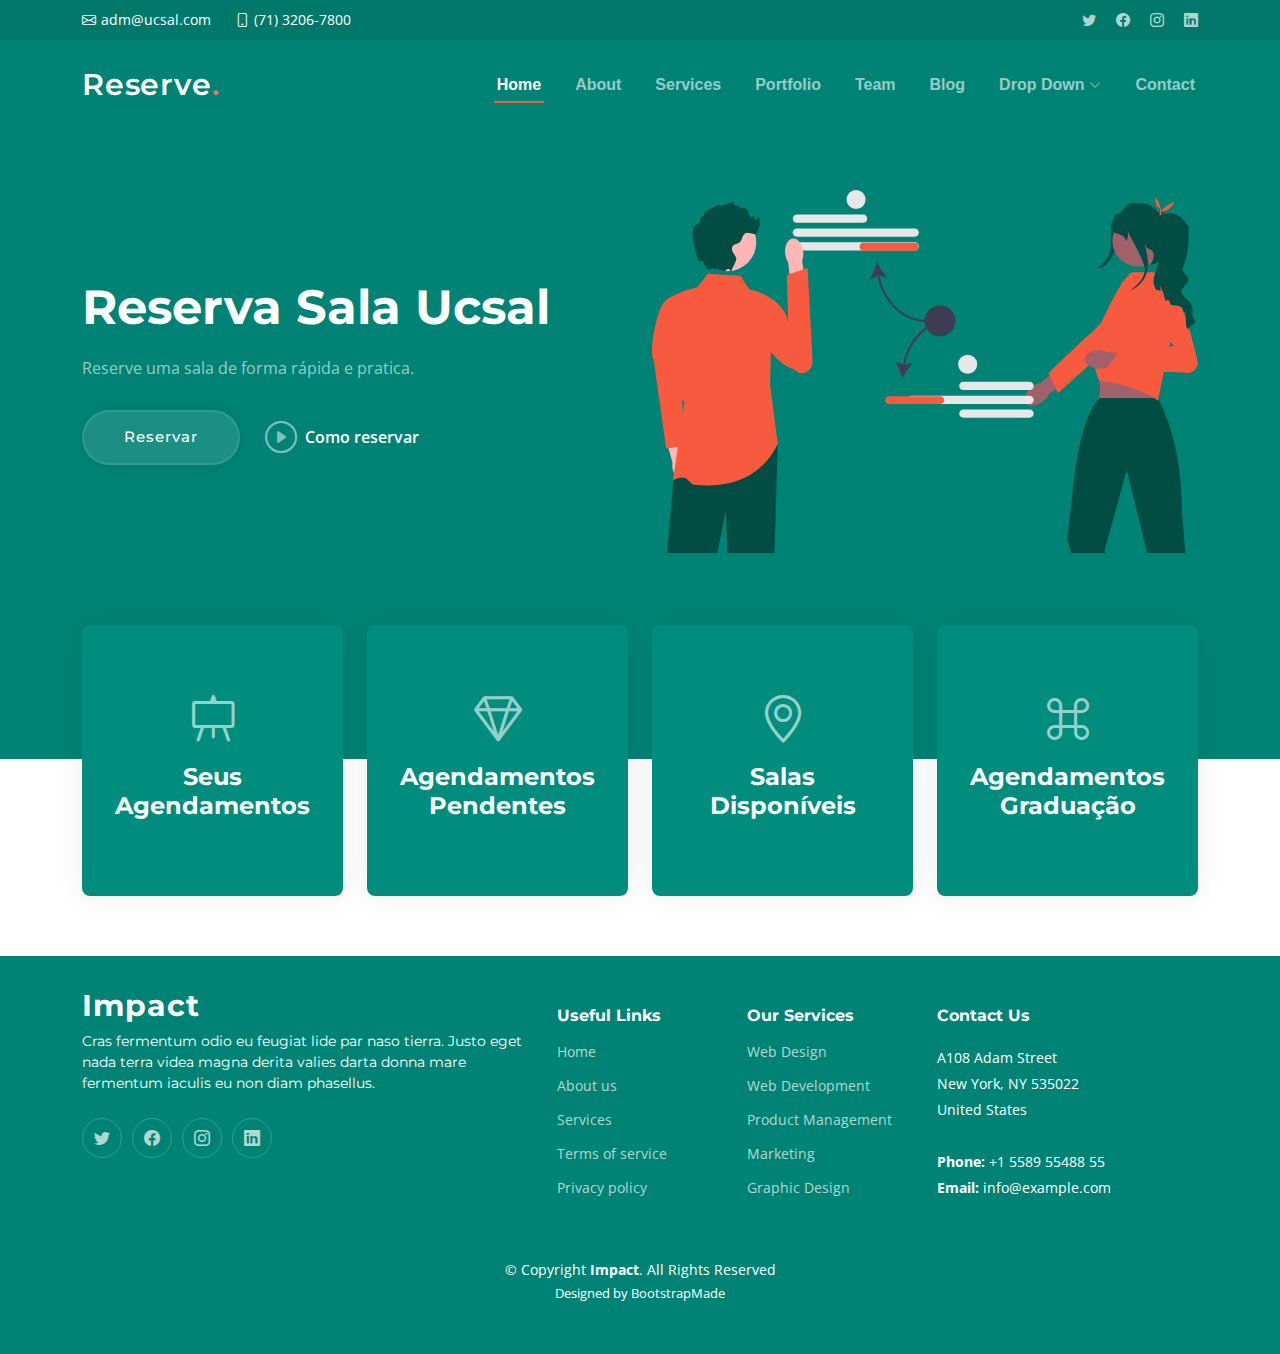
<file: index.html>
<!DOCTYPE html>
<html lang="pt-br">

<head>
  <meta charset="utf-8">
  <meta content="width=device-width, initial-scale=1.0" name="viewport">

  <title>Reserva de sala</title>
  <meta content="" name="description">
  <meta content="" name="keywords">

  <!-- Favicons -->
  <link href="assets/img/favicon.png" rel="icon">
  <link href="assets/img/apple-touch-icon.png" rel="apple-touch-icon">

  <!-- Google Fonts -->
  <link rel="preconnect" href="https://fonts.googleapis.com">
  <link rel="preconnect" href="https://fonts.gstatic.com" crossorigin>
  <link href="https://fonts.googleapis.com/css2?family=Open+Sans:ital,wght@0,300;0,400;0,500;0,600;0,700;1,300;1,400;1,600;1,700&family=Montserrat:ital,wght@0,300;0,400;0,500;0,600;0,700;1,300;1,400;1,500;1,600;1,700&family=Raleway:ital,wght@0,300;0,400;0,500;0,600;0,700;1,300;1,400;1,500;1,600;1,700&display=swap" rel="stylesheet">

  <!-- Vendor CSS Files -->
  <link href="assets/vendor/bootstrap/css/bootstrap.min.css" rel="stylesheet">
  <link href="assets/vendor/bootstrap-icons/bootstrap-icons.css" rel="stylesheet">
  <link href="assets/vendor/aos/aos.css" rel="stylesheet">
  <link href="assets/vendor/glightbox/css/glightbox.min.css" rel="stylesheet">
  <link href="assets/vendor/swiper/swiper-bundle.min.css" rel="stylesheet">

  <!-- Template Main CSS File -->
  <link href="assets/css/main.css" rel="stylesheet">

  <!-- =======================================================
  * Template Name: Impact
  * Updated: Jul 27 2023 with Bootstrap v5.3.1
  * Template URL: https://bootstrapmade.com/impact-bootstrap-business-website-template/
  * Author: BootstrapMade.com
  * License: https://bootstrapmade.com/license/
  ======================================================== -->
</head>

<body>

  <!-- ======= Header ======= -->
  <section id="topbar" class="topbar d-flex align-items-center">
    <div class="container d-flex justify-content-center justify-content-md-between">
      <div class="contact-info d-flex align-items-center">
        <i class="bi bi-envelope d-flex align-items-center"><a href="mailto:contact@example.com">adm@ucsal.com</a></i>
        <i class="bi bi-phone d-flex align-items-center ms-4"><span>(71) 3206-7800</span></i>
      </div>
      <div class="social-links d-none d-md-flex align-items-center">
        <a href="#" class="twitter"><i class="bi bi-twitter"></i></a>
        <a href="#" class="facebook"><i class="bi bi-facebook"></i></a>
        <a href="#" class="instagram"><i class="bi bi-instagram"></i></a>
        <a href="#" class="linkedin"><i class="bi bi-linkedin"></i></i></a>
      </div>
    </div>
  </section><!-- End Top Bar -->

  <header id="header" class="header d-flex align-items-center">

    <div class="container-fluid container-xl d-flex align-items-center justify-content-between">
      <a href="index.html" class="logo d-flex align-items-center">
        <!-- Uncomment the line below if you also wish to use an image logo -->
        <!-- <img src="assets/img/logo.png" alt=""> -->
        <h1>Reserve<span>.</span></h1>
      </a>
      <nav id="navbar" class="navbar">
        <ul>
          <li><a href="#hero">Home</a></li>
          <li><a href="#about">About</a></li>
          <li><a href="#services">Services</a></li>
          <li><a href="#portfolio">Portfolio</a></li>
          <li><a href="#team">Team</a></li>
          <li><a href="blog.html">Blog</a></li>
          <li class="dropdown"><a href="#"><span>Drop Down</span> <i class="bi bi-chevron-down dropdown-indicator"></i></a>
            <ul>
              <li><a href="#">Drop Down 1</a></li>
              <li class="dropdown"><a href="#"><span>Deep Drop Down</span> <i class="bi bi-chevron-down dropdown-indicator"></i></a>
                <ul>
                  <li><a href="#">Deep Drop Down 1</a></li>
                  <li><a href="#">Deep Drop Down 2</a></li>
                  <li><a href="#">Deep Drop Down 3</a></li>
                  <li><a href="#">Deep Drop Down 4</a></li>
                  <li><a href="#">Deep Drop Down 5</a></li>
                </ul>
              </li>
              <li><a href="#">Drop Down 2</a></li>
              <li><a href="#">Drop Down 3</a></li>
              <li><a href="#">Drop Down 4</a></li>
            </ul>
          </li>
          <li><a href="#contact">Contact</a></li>
        </ul>
      </nav><!-- .navbar -->

      <i class="mobile-nav-toggle mobile-nav-show bi bi-list"></i>
      <i class="mobile-nav-toggle mobile-nav-hide d-none bi bi-x"></i>

    </div>
  </header><!-- End Header -->
  <!-- End Header -->

  <!-- ======= Hero Section ======= -->
  <section id="hero" class="hero">
    <div class="container position-relative">
      <div class="row gy-5" data-aos="fade-in">
        <div class="col-lg-6 order-2 order-lg-1 d-flex flex-column justify-content-center text-center text-lg-start">
          <h2>Reserva Sala <span>Ucsal</span></h2>
          <p>Reserve uma sala de forma rápida e pratica.</p>
          <div class="d-flex justify-content-center justify-content-lg-start">

            <button id="openModalBtn" class="btn-get-started">Reservar</button>

            <div id="myModal" class="modal"  >
                <div class="modal-content">
                    <span class="close" id="closeModalBtn">&times;</span>
                    <h2 class="modal-title">Solicitação de Sala</h2>
                    <form>
                        <label for="solicitante">Solicitante:</label>
                        <input type="text" id="solicitante" name="solicitante" required>
                        
                        <label for="responsavel">Responsável:</label>
                        <input type="text" id="responsavel" name="responsavel" required>
                        
                        <label for="motivo">Motivo da Solicitação:</label>
                        <textarea id="motivo" name="motivo" required></textarea>
                        
                        <label for="data">Data:</label>
                        <input type="date" id="data" name="data" required>
                        
                        <label for="hora">Hora:</label>
                        <input type="time" id="hora" name="hora" required>
                        
                        <button type="button" id="submitBtn">Submit</button>
                    </form>
                </div>
            </div>
          

            <a href="https://www.youtube.com/watch?v=LXb3EKWsInQ" class="glightbox btn-watch-video d-flex align-items-center"><i class="bi bi-play-circle"></i><span>Como reservar</span></a>
          </div>
        </div>
        <div class="col-lg-6 order-1 order-lg-2">
          <img src="assets/img/hero-img.svg" class="img-fluid" alt="" data-aos="zoom-out" data-aos-delay="100">
        </div>
      </div>
    </div>

    <div class="icon-boxes position-relative">
      <div class="container position-relative">
        <div class="row gy-4 mt-5">

          <div class="col-xl-3 col-md-6" data-aos="fade-up" data-aos-delay="100">
            <div class="icon-box">
              <div class="icon"><i class="bi bi-easel"></i></div>
              <h4 class="title"><a href="" class="stretched-link">Seus Agendamentos</a></h4>
            </div>
          </div><!--End Icon Box -->

          <div class="col-xl-3 col-md-6" data-aos="fade-up" data-aos-delay="200">
            <div class="icon-box">
              <div class="icon"><i class="bi bi-gem"></i></div>
              <h4 class="title"><a href="" class="stretched-link">Agendamentos Pendentes</a></h4>
            </div>
          </div><!--End Icon Box -->

          <div class="col-xl-3 col-md-6" data-aos="fade-up" data-aos-delay="300">
            <div class="icon-box">
              <div class="icon"><i class="bi bi-geo-alt"></i></div>
              <h4 class="title"><a href="" class="stretched-link">Salas Disponíveis</a></h4>
            </div>
          </div><!--End Icon Box -->

          <div class="col-xl-3 col-md-6" data-aos="fade-up" data-aos-delay="500">
            <div class="icon-box">
              <div class="icon"><i class="bi bi-command"></i></div>
              <h4 class="title"><a href="" class="stretched-link">Agendamentos Graduação</a></h4>
            </div>
          </div><!--End Icon Box -->

        </div>
      </div>
    </div>

    </div>
  </section>
  <!-- End Hero Section -->

  <!--
  <main id="main">

   
    
    <section id="contact" class="contact">
      <div class="container" data-aos="fade-up">

        <div class="section-header">
          <h2>Contact</h2>
          <p>Nulla dolorum nulla nesciunt rerum facere sed ut inventore quam porro nihil id ratione ea sunt quis dolorem dolore earum</p>
        </div>

        <div class="row gx-lg-0 gy-4">

          <div class="col-lg-4">

            <div class="info-container d-flex flex-column align-items-center justify-content-center">
              <div class="info-item d-flex">
                <i class="bi bi-geo-alt flex-shrink-0"></i>
                <div>
                  <h4>Location:</h4>
                  <p>A108 Adam Street, New York, NY 535022</p>
                </div>
              </div>

              <div class="info-item d-flex">
                <i class="bi bi-envelope flex-shrink-0"></i>
                <div>
                  <h4>Email:</h4>
                  <p>info@example.com</p>
                </div>
              </div>

              <div class="info-item d-flex">
                <i class="bi bi-phone flex-shrink-0"></i>
                <div>
                  <h4>Call:</h4>
                  <p>+1 5589 55488 55</p>
                </div>
              </div>

              <div class="info-item d-flex">
                <i class="bi bi-clock flex-shrink-0"></i>
                <div>
                  <h4>Open Hours:</h4>
                  <p>Mon-Sat: 11AM - 23PM</p>
                </div>
              </div>
            </div>

          </div>

          <div class="col-lg-8">
            <form action="forms/contact.php" method="post" role="form" class="php-email-form">
              <div class="row">
                <div class="col-md-6 form-group">
                  <input type="text" name="name" class="form-control" id="name" placeholder="Your Name" required>
                </div>
                <div class="col-md-6 form-group mt-3 mt-md-0">
                  <input type="email" class="form-control" name="email" id="email" placeholder="Your Email" required>
                </div>
              </div>
              <div class="form-group mt-3">
                <input type="text" class="form-control" name="subject" id="subject" placeholder="Subject" required>
              </div>
              <div class="form-group mt-3">
                <textarea class="form-control" name="message" rows="7" placeholder="Message" required></textarea>
              </div>
              <div class="my-3">
                <div class="loading">Loading</div>
                <div class="error-message"></div>
                <div class="sent-message">Your message has been sent. Thank you!</div>
              </div>
              <div class="text-center"><button type="submit">Send Message</button></div>
            </form>
          </div>

        </div>

      </div>
    </section>

  </main>
-->

  <!-- ======= Footer ======= -->
  <footer id="footer" class="footer">

    <div class="container">
      <div class="row gy-4">
        <div class="col-lg-5 col-md-12 footer-info">
          <a href="index.html" class="logo d-flex align-items-center">
            <span>Impact</span>
          </a>
          <p>Cras fermentum odio eu feugiat lide par naso tierra. Justo eget nada terra videa magna derita valies darta donna mare fermentum iaculis eu non diam phasellus.</p>
          <div class="social-links d-flex mt-4">
            <a href="#" class="twitter"><i class="bi bi-twitter"></i></a>
            <a href="#" class="facebook"><i class="bi bi-facebook"></i></a>
            <a href="#" class="instagram"><i class="bi bi-instagram"></i></a>
            <a href="#" class="linkedin"><i class="bi bi-linkedin"></i></a>
          </div>
        </div>

        <div class="col-lg-2 col-6 footer-links">
          <h4>Useful Links</h4>
          <ul>
            <li><a href="#">Home</a></li>
            <li><a href="#">About us</a></li>
            <li><a href="#">Services</a></li>
            <li><a href="#">Terms of service</a></li>
            <li><a href="#">Privacy policy</a></li>
          </ul>
        </div>

        <div class="col-lg-2 col-6 footer-links">
          <h4>Our Services</h4>
          <ul>
            <li><a href="#">Web Design</a></li>
            <li><a href="#">Web Development</a></li>
            <li><a href="#">Product Management</a></li>
            <li><a href="#">Marketing</a></li>
            <li><a href="#">Graphic Design</a></li>
          </ul>
        </div>

        <div class="col-lg-3 col-md-12 footer-contact text-center text-md-start">
          <h4>Contact Us</h4>
          <p>
            A108 Adam Street <br>
            New York, NY 535022<br>
            United States <br><br>
            <strong>Phone:</strong> +1 5589 55488 55<br>
            <strong>Email:</strong> info@example.com<br>
          </p>

        </div>

      </div>
    </div>

    <div class="container mt-4">
      <div class="copyright">
        &copy; Copyright <strong><span>Impact</span></strong>. All Rights Reserved
      </div>
      <div class="credits">
        <!-- All the links in the footer should remain intact. -->
        <!-- You can delete the links only if you purchased the pro version. -->
        <!-- Licensing information: https://bootstrapmade.com/license/ -->
        <!-- Purchase the pro version with working PHP/AJAX contact form: https://bootstrapmade.com/impact-bootstrap-business-website-template/ -->
        Designed by <a href="https://bootstrapmade.com/">BootstrapMade</a>
      </div>
    </div>

  </footer><!-- End Footer -->
  <!-- End Footer -->

  <a href="#" class="scroll-top d-flex align-items-center justify-content-center"><i class="bi bi-arrow-up-short"></i></a>

  <div id="preloader"></div>

  <!-- Vendor JS Files -->
  <script src="assets/vendor/bootstrap/js/bootstrap.bundle.min.js"></script>
  <script src="assets/vendor/aos/aos.js"></script>
  <script src="assets/vendor/glightbox/js/glightbox.min.js"></script>
  <script src="assets/vendor/purecounter/purecounter_vanilla.js"></script>
  <script src="assets/vendor/swiper/swiper-bundle.min.js"></script>
  <script src="assets/vendor/isotope-layout/isotope.pkgd.min.js"></script>
  <script src="assets/vendor/php-email-form/validate.js"></script>

  <!-- Template Main JS File -->
  <script src="assets/js/main.js"></script>

</body>

</html>
</file>
<file: assets/css/main.css>
/**
* Template Name: Impact
* Updated: Jul 27 2023 with Bootstrap v5.3.1
* Template URL: https://bootstrapmade.com/impact-bootstrap-business-website-template/
* Author: BootstrapMade.com
* License: https://bootstrapmade.com/license/
*/

/*--------------------------------------------------------------
# Set main reusable colors and fonts using CSS variables
# Learn more about CSS variables at https://developer.mozilla.org/en-US/docs/Web/CSS/Using_CSS_custom_properties
--------------------------------------------------------------*/
/* Fonts */
:root {
  --font-default: "Open Sans", system-ui, -apple-system, "Segoe UI", Roboto, "Helvetica Neue", Arial, "Noto Sans", "Liberation Sans", sans-serif, "Apple Color Emoji", "Segoe UI Emoji", "Segoe UI Symbol", "Noto Color Emoji";
  --font-primary: "Montserrat", sans-serif;
  --font-secondary: "Poppins", sans-serif;
}

/* Colors */
:root {
  --color-default: #222222;
  --color-primary: #008374;
  --color-secondary: #f85a40;
}

/* Smooth scroll behavior */
:root {
  scroll-behavior: smooth;
}

/*--------------------------------------------------------------
# General
--------------------------------------------------------------*/
body {
  font-family: var(--font-default);
  color: var(--color-default);
}

a {
  color: var(--color-primary);
  text-decoration: none;
}

a:hover {
  color: #00b6a1;
  text-decoration: none;
}

h1,
h2,
h3,
h4,
h5,
h6 {
  font-family: var(--font-primary);
}

/*--------------------------------------------------------------
# Sections & Section Header
--------------------------------------------------------------*/
section {
  padding: 60px 0;
  overflow: hidden;
}

.sections-bg {
  background-color: #f6f6f6;
}

.section-header {
  text-align: center;
  padding-bottom: 60px;
}

.section-header h2 {
  font-size: 32px;
  font-weight: 600;
  margin-bottom: 20px;
  padding-bottom: 20px;
  position: relative;
}

.section-header h2:after {
  content: "";
  position: absolute;
  display: block;
  width: 50px;
  height: 3px;
  background: var(--color-primary);
  left: 0;
  right: 0;
  bottom: 0;
  margin: auto;
}

.section-header p {
  margin-bottom: 0;
  color: #6f6f6f;
}

/*--------------------------------------------------------------
# Breadcrumbs
--------------------------------------------------------------*/
.breadcrumbs .page-header {
  padding: 60px 0 60px 0;
  min-height: 20vh;
  position: relative;
  background-color: var(--color-primary);
}

.breadcrumbs .page-header h2 {
  font-size: 56px;
  font-weight: 500;
  color: #fff;
  font-family: var(--font-secondary);
}

.breadcrumbs .page-header p {
  color: rgba(255, 255, 255, 0.8);
}

.breadcrumbs nav {
  background-color: #f6f6f6;
  padding: 20px 0;
}

.breadcrumbs nav ol {
  display: flex;
  flex-wrap: wrap;
  list-style: none;
  margin: 0;
  padding: 0;
  font-size: 16px;
  font-weight: 600;
  color: var(--color-default);
}

.breadcrumbs nav ol a {
  color: var(--color-primary);
  transition: 0.3s;
}

.breadcrumbs nav ol a:hover {
  text-decoration: underline;
}

.breadcrumbs nav ol li+li {
  padding-left: 10px;
}

.breadcrumbs nav ol li+li::before {
  display: inline-block;
  padding-right: 10px;
  color: var(--color-secondary);
  content: "/";
}

/*--------------------------------------------------------------
# Scroll top button
--------------------------------------------------------------*/
.scroll-top {
  position: fixed;
  visibility: hidden;
  opacity: 0;
  right: 15px;
  bottom: -15px;
  z-index: 99999;
  background: var(--color-secondary);
  width: 44px;
  height: 44px;
  border-radius: 50px;
  transition: all 0.4s;
}

.scroll-top i {
  font-size: 24px;
  color: #fff;
  line-height: 0;
}

.scroll-top:hover {
  background: rgba(248, 90, 64, 0.8);
  color: #fff;
}

.scroll-top.active {
  visibility: visible;
  opacity: 1;
  bottom: 15px;
}

/*--------------------------------------------------------------
# Preloader
--------------------------------------------------------------*/
#preloader {
  position: fixed;
  inset: 0;
  z-index: 999999;
  overflow: hidden;
  background: #fff;
  transition: all 0.6s ease-out;
}

#preloader:before {
  content: "";
  position: fixed;
  top: calc(50% - 30px);
  left: calc(50% - 30px);
  border: 6px solid #fff;
  border-color: var(--color-primary) transparent var(--color-primary) transparent;
  border-radius: 50%;
  width: 60px;
  height: 60px;
  animation: animate-preloader 1.5s linear infinite;
}

@keyframes animate-preloader {
  0% {
    transform: rotate(0deg);
  }

  100% {
    transform: rotate(360deg);
  }
}

/*--------------------------------------------------------------
# Disable aos animation delay on mobile devices
--------------------------------------------------------------*/
@media screen and (max-width: 768px) {
  [data-aos-delay] {
    transition-delay: 0 !important;
  }
}

/*--------------------------------------------------------------
# Header
--------------------------------------------------------------*/
.topbar {
  background: #00796b;
  height: 40px;
  font-size: 14px;
  transition: all 0.5s;
  color: #fff;
  padding: 0;
}

.topbar .contact-info i {
  font-style: normal;
  color: #fff;
  line-height: 0;
}

.topbar .contact-info i a,
.topbar .contact-info i span {
  padding-left: 5px;
  color: #fff;
}

@media (max-width: 575px) {

  .topbar .contact-info i a,
  .topbar .contact-info i span {
    font-size: 13px;
  }
}

.topbar .contact-info i a {
  line-height: 0;
  transition: 0.3s;
}

.topbar .contact-info i a:hover {
  color: #fff;
  text-decoration: underline;
}

.topbar .social-links a {
  color: rgba(255, 255, 255, 0.7);
  line-height: 0;
  transition: 0.3s;
  margin-left: 20px;
}

.topbar .social-links a:hover {
  color: #fff;
}

.header {
  transition: all 0.5s;
  z-index: 997;
  height: 90px;
  background-color: var(--color-primary);
}

.header.sticked {
  position: fixed;
  top: 0;
  right: 0;
  left: 0;
  height: 70px;
  box-shadow: 0px 2px 20px rgba(0, 0, 0, 0.1);
}

.header .logo img {
  max-height: 40px;
  margin-right: 6px;
}

.header .logo h1 {
  font-size: 30px;
  margin: 0;
  font-weight: 600;
  letter-spacing: 0.8px;
  color: #fff;
  font-family: var(--font-primary);
}

.header .logo h1 span {
  color: #f96f59;
}

.sticked-header-offset {
  margin-top: 70px;
}

section {
  scroll-margin-top: 70px;
}

/*--------------------------------------------------------------
# Desktop Navigation
--------------------------------------------------------------*/
@media (min-width: 1280px) {
  .navbar {
    padding: 0;
  }

  .navbar ul {
    margin: 0;
    padding: 0;
    display: flex;
    list-style: none;
    align-items: center;
  }

  .navbar li {
    position: relative;
  }

  .navbar>ul>li {
    white-space: nowrap;
    padding: 10px 0 10px 28px;
  }

  .navbar a,
  .navbar a:focus {
    display: flex;
    align-items: center;
    justify-content: space-between;
    padding: 0 3px;
    font-family: var(--font-secondary);
    font-size: 16px;
    font-weight: 600;
    color: rgba(255, 255, 255, 0.6);
    white-space: nowrap;
    transition: 0.3s;
    position: relative;
  }

  .navbar a i,
  .navbar a:focus i {
    font-size: 12px;
    line-height: 0;
    margin-left: 5px;
  }

  .navbar>ul>li>a:before {
    content: "";
    position: absolute;
    width: 100%;
    height: 2px;
    bottom: -6px;
    left: 0;
    background-color: var(--color-secondary);
    visibility: hidden;
    width: 0px;
    transition: all 0.3s ease-in-out 0s;
  }

  .navbar a:hover:before,
  .navbar li:hover>a:before,
  .navbar .active:before {
    visibility: visible;
    width: 100%;
  }

  .navbar a:hover,
  .navbar .active,
  .navbar .active:focus,
  .navbar li:hover>a {
    color: #fff;
  }

  .navbar .dropdown ul {
    display: block;
    position: absolute;
    left: 28px;
    top: calc(100% + 30px);
    margin: 0;
    padding: 10px 0;
    z-index: 99;
    opacity: 0;
    visibility: hidden;
    background: #fff;
    box-shadow: 0px 0px 30px rgba(127, 137, 161, 0.25);
    transition: 0.3s;
    border-radius: 4px;
  }

  .navbar .dropdown ul li {
    min-width: 200px;
  }

  .navbar .dropdown ul a {
    padding: 10px 20px;
    font-size: 15px;
    text-transform: none;
    font-weight: 600;
    color: #006a5d;
  }

  .navbar .dropdown ul a i {
    font-size: 12px;
  }

  .navbar .dropdown ul a:hover,
  .navbar .dropdown ul .active:hover,
  .navbar .dropdown ul li:hover>a {
    color: var(--color-secondary);
  }

  .navbar .dropdown:hover>ul {
    opacity: 1;
    top: 100%;
    visibility: visible;
  }

  .navbar .dropdown .dropdown ul {
    top: 0;
    left: calc(100% - 30px);
    visibility: hidden;
  }

  .navbar .dropdown .dropdown:hover>ul {
    opacity: 1;
    top: 0;
    left: 100%;
    visibility: visible;
  }
}

@media (min-width: 1280px) and (max-width: 1366px) {
  .navbar .dropdown .dropdown ul {
    left: -90%;
  }

  .navbar .dropdown .dropdown:hover>ul {
    left: -100%;
  }
}

@media (min-width: 1280px) {

  .mobile-nav-show,
  .mobile-nav-hide {
    display: none;
  }
}

/*--------------------------------------------------------------
# Mobile Navigation
--------------------------------------------------------------*/
@media (max-width: 1279px) {
  .navbar {
    position: fixed;
    top: 0;
    right: -100%;
    width: 100%;
    max-width: 400px;
    bottom: 0;
    transition: 0.3s;
    z-index: 9997;
  }

  .navbar ul {
    position: absolute;
    inset: 0;
    padding: 50px 0 10px 0;
    margin: 0;
    background: rgba(0, 131, 116, 0.9);
    overflow-y: auto;
    transition: 0.3s;
    z-index: 9998;
  }

  .navbar a,
  .navbar a:focus {
    display: flex;
    align-items: center;
    justify-content: space-between;
    padding: 10px 20px;
    font-family: var(--font-primary);
    font-size: 15px;
    font-weight: 600;
    color: rgba(255, 255, 255, 0.7);
    white-space: nowrap;
    transition: 0.3s;
  }

  .navbar a i,
  .navbar a:focus i {
    font-size: 12px;
    line-height: 0;
    margin-left: 5px;
  }

  .navbar a:hover,
  .navbar .active,
  .navbar .active:focus,
  .navbar li:hover>a {
    color: #fff;
  }

  .navbar .getstarted,
  .navbar .getstarted:focus {
    background: var(--color-primary);
    padding: 8px 20px;
    border-radius: 4px;
    margin: 15px;
    color: #fff;
  }

  .navbar .getstarted:hover,
  .navbar .getstarted:focus:hover {
    color: #fff;
    background: rgba(0, 131, 116, 0.8);
  }

  .navbar .dropdown ul,
  .navbar .dropdown .dropdown ul {
    position: static;
    display: none;
    padding: 10px 0;
    margin: 10px 20px;
    transition: all 0.5s ease-in-out;
    background-color: #007466;
    border: 1px solid #006459;
  }

  .navbar .dropdown>.dropdown-active,
  .navbar .dropdown .dropdown>.dropdown-active {
    display: block;
  }

  .mobile-nav-show {
    color: rgba(255, 255, 255, 0.6);
    font-size: 28px;
    cursor: pointer;
    line-height: 0;
    transition: 0.5s;
    z-index: 9999;
    margin-right: 10px;
  }

  .mobile-nav-hide {
    color: #fff;
    font-size: 32px;
    cursor: pointer;
    line-height: 0;
    transition: 0.5s;
    position: fixed;
    right: 20px;
    top: 20px;
    z-index: 9999;
  }

  .mobile-nav-active {
    overflow: hidden;
  }

  .mobile-nav-active .navbar {
    right: 0;
  }

  .mobile-nav-active .navbar:before {
    content: "";
    position: fixed;
    inset: 0;
    background: rgba(0, 106, 93, 0.8);
    z-index: 9996;
  }
}

/*--------------------------------------------------------------
# About Us Section
--------------------------------------------------------------*/
.about h3 {
  font-weight: 700;
  font-size: 28px;
  margin-bottom: 20px;
  font-family: var(--font-secondary);
}

.about .call-us {
  left: 10%;
  right: 10%;
  bottom: 0;
  background-color: #fff;
  box-shadow: 0px 2px 25px rgba(0, 0, 0, 0.08);
  padding: 20px;
  text-align: center;
}

.about .call-us h4 {
  font-size: 24px;
  font-weight: 700;
  margin-bottom: 5px;
}

.about .call-us p {
  font-size: 28px;
  font-weight: 700;
  color: var(--color-primary);
}

.about .content ul {
  list-style: none;
  padding: 0;
}

.about .content ul li {
  padding: 0 0 10px 30px;
  position: relative;
}

.about .content ul i {
  position: absolute;
  font-size: 20px;
  left: 0;
  top: -3px;
  color: var(--color-primary);
}

.about .content p:last-child {
  margin-bottom: 0;
}

.about .play-btn {
  width: 94px;
  height: 94px;
  background: radial-gradient(var(--color-primary) 50%, rgba(0, 131, 116, 0.4) 52%);
  border-radius: 50%;
  display: block;
  position: absolute;
  left: calc(50% - 47px);
  top: calc(50% - 47px);
  overflow: hidden;
}

.about .play-btn:before {
  content: "";
  position: absolute;
  width: 120px;
  height: 120px;
  animation-delay: 0s;
  animation: pulsate-btn 2s;
  animation-direction: forwards;
  animation-iteration-count: infinite;
  animation-timing-function: steps;
  opacity: 1;
  border-radius: 50%;
  border: 5px solid rgba(0, 131, 116, 0.7);
  top: -15%;
  left: -15%;
  background: rgba(198, 16, 0, 0);
}

.about .play-btn:after {
  content: "";
  position: absolute;
  left: 50%;
  top: 50%;
  transform: translateX(-40%) translateY(-50%);
  width: 0;
  height: 0;
  border-top: 10px solid transparent;
  border-bottom: 10px solid transparent;
  border-left: 15px solid #fff;
  z-index: 100;
  transition: all 400ms cubic-bezier(0.55, 0.055, 0.675, 0.19);
}

.about .play-btn:hover:before {
  content: "";
  position: absolute;
  left: 50%;
  top: 50%;
  transform: translateX(-40%) translateY(-50%);
  width: 0;
  height: 0;
  border: none;
  border-top: 10px solid transparent;
  border-bottom: 10px solid transparent;
  border-left: 15px solid #fff;
  z-index: 200;
  animation: none;
  border-radius: 0;
}

.about .play-btn:hover:after {
  border-left: 15px solid var(--color-primary);
  transform: scale(20);
}

@keyframes pulsate-btn {
  0% {
    transform: scale(0.6, 0.6);
    opacity: 1;
  }

  100% {
    transform: scale(1, 1);
    opacity: 0;
  }
}

/*--------------------------------------------------------------
# Clients Section
--------------------------------------------------------------*/
.clients {
  padding: 40px 0;
}

.clients .swiper {
  padding: 10px 0;
}

.clients .swiper-slide img {
  transition: 0.3s;
}

.clients .swiper-slide img:hover {
  transform: scale(1.1);
}

.clients .swiper-pagination {
  margin-top: 20px;
  position: relative;
}

.clients .swiper-pagination .swiper-pagination-bullet {
  width: 12px;
  height: 12px;
  background-color: #fff;
  opacity: 1;
  background-color: #ddd;
}

.clients .swiper-pagination .swiper-pagination-bullet-active {
  background-color: var(--color-primary);
}

/*--------------------------------------------------------------
# Stats Counter Section
--------------------------------------------------------------*/
.stats-counter {
  padding: 40px 0;
}

.stats-counter .stats-item {
  padding: 20px 0;
  border-bottom: 1px solid #e4e4e4;
}

.stats-counter .stats-item .purecounter {
  min-width: 90px;
  padding-right: 15px;
}

.stats-counter .stats-item i {
  font-size: 44px;
  line-height: 0;
  margin-right: 15px;
}

.stats-counter .stats-item span {
  font-size: 40px;
  display: block;
  font-weight: 700;
  color: var(--color-primary);
  line-height: 40px;
}

.stats-counter .stats-item p {
  margin: 0;
  font-family: var(--font-primary);
  font-size: 14px;
}

/*--------------------------------------------------------------
# Call To Action Section
--------------------------------------------------------------*/
.call-to-action .container {
  background: linear-gradient(rgba(0, 0, 0, 0.5), rgba(0, 0, 0, 0.5)), url("../img/cta-bg.jpg") center center;
  background-size: cover;
  padding: 100px 60px;
  border-radius: 15px;
  overflow: hidden;
}

.call-to-action h3 {
  color: #fff;
  font-size: 28px;
  font-weight: 700;
  margin-bottom: 20px;
}

.call-to-action p {
  color: #fff;
  margin-bottom: 20px;
}

.call-to-action .play-btn {
  width: 94px;
  height: 94px;
  margin-bottom: 20px;
  background: radial-gradient(var(--color-primary) 50%, rgba(0, 131, 116, 0.4) 52%);
  border-radius: 50%;
  display: inline-block;
  position: relative;
  overflow: hidden;
}

.call-to-action .play-btn:before {
  content: "";
  position: absolute;
  width: 120px;
  height: 120px;
  animation-delay: 0s;
  animation: pulsate-btn 2s;
  animation-direction: forwards;
  animation-iteration-count: infinite;
  animation-timing-function: steps;
  opacity: 1;
  border-radius: 50%;
  border: 5px solid rgba(0, 131, 116, 0.7);
  top: -15%;
  left: -15%;
  background: rgba(198, 16, 0, 0);
}

.call-to-action .play-btn:after {
  content: "";
  position: absolute;
  left: 50%;
  top: 50%;
  transform: translateX(-40%) translateY(-50%);
  width: 0;
  height: 0;
  border-top: 10px solid transparent;
  border-bottom: 10px solid transparent;
  border-left: 15px solid #fff;
  z-index: 100;
  transition: all 400ms cubic-bezier(0.55, 0.055, 0.675, 0.19);
}

.call-to-action .play-btn:hover:before {
  content: "";
  position: absolute;
  left: 50%;
  top: 50%;
  transform: translateX(-40%) translateY(-50%);
  width: 0;
  height: 0;
  border: none;
  border-top: 10px solid transparent;
  border-bottom: 10px solid transparent;
  border-left: 15px solid #fff;
  z-index: 200;
  animation: none;
  border-radius: 0;
}

.call-to-action .play-btn:hover:after {
  border-left: 15px solid var(--color-primary);
  transform: scale(20);
}

.call-to-action .cta-btn {
  font-family: var(--font-primary);
  font-weight: 500;
  font-size: 16px;
  letter-spacing: 1px;
  display: inline-block;
  padding: 12px 48px;
  border-radius: 50px;
  transition: 0.5s;
  margin: 10px;
  border: 2px solid #fff;
  color: #fff;
}

.call-to-action .cta-btn:hover {
  background: var(--color-primary);
  border: 2px solid var(--color-primary);
}

@keyframes pulsate-btn {
  0% {
    transform: scale(0.6, 0.6);
    opacity: 1;
  }

  100% {
    transform: scale(1, 1);
    opacity: 0;
  }
}

/*--------------------------------------------------------------
# Our Services Section
--------------------------------------------------------------*/
.services {
  padding: 60px 0;
}

.services .service-item {
  padding: 40px;
  background: #fff;
  height: 100%;
  border-radius: 10px;
}

.services .service-item .icon {
  width: 48px;
  height: 48px;
  position: relative;
  margin-bottom: 50px;
}

.services .service-item .icon i {
  color: var(--color-default);
  font-size: 56px;
  transition: ease-in-out 0.3s;
  z-index: 2;
  position: relative;
}

.services .service-item .icon:before {
  position: absolute;
  content: "";
  height: 100%;
  width: 100%;
  background: #eeeeee;
  border-radius: 50px;
  z-index: 1;
  top: 10px;
  right: -20px;
  transition: 0.3s;
}

.services .service-item h3 {
  color: var(--color-default);
  font-weight: 700;
  margin: 0 0 20px 0;
  padding-bottom: 8px;
  font-size: 22px;
  position: relative;
  display: inline-block;
  border-bottom: 4px solid #eeeeee;
  transition: 0.3s;
}

.services .service-item p {
  line-height: 24px;
  font-size: 14px;
  margin-bottom: 0;
}

.services .service-item .readmore {
  margin-top: 15px;
  display: inline-block;
  color: var(--color-primary);
}

.services .service-item:hover .icon:before {
  background: #00b6a1;
}

.services .service-item:hover h3 {
  border-color: var(--color-primary);
}

/*--------------------------------------------------------------
# Testimonials Section
--------------------------------------------------------------*/
.testimonials .testimonial-wrap {
  padding-left: 10px;
}

.testimonials .testimonial-item {
  box-sizing: content-box;
  padding: 30px;
  margin: 30px 10px;
  box-shadow: 0px 0 15px rgba(0, 0, 0, 0.1);
  position: relative;
  background: #fff;
  border-radius: 10px;
}

.testimonials .testimonial-item .testimonial-img {
  width: 90px;
  border-radius: 50px;
  margin-right: 15px;
}

.testimonials .testimonial-item h3 {
  font-size: 18px;
  font-weight: bold;
  margin: 10px 0 5px 0;
  color: #000;
}

.testimonials .testimonial-item h4 {
  font-size: 14px;
  color: #999;
  margin: 0;
}

.testimonials .testimonial-item .stars {
  margin: 10px 0;
}

.testimonials .testimonial-item .stars i {
  color: #ffc107;
  margin: 0 1px;
}

.testimonials .testimonial-item .quote-icon-left,
.testimonials .testimonial-item .quote-icon-right {
  color: #009d8b;
  font-size: 26px;
  line-height: 0;
}

.testimonials .testimonial-item .quote-icon-left {
  display: inline-block;
  left: -5px;
  position: relative;
}

.testimonials .testimonial-item .quote-icon-right {
  display: inline-block;
  right: -5px;
  position: relative;
  top: 10px;
  transform: scale(-1, -1);
}

.testimonials .testimonial-item p {
  font-style: italic;
  margin: 15px auto 15px auto;
}

.testimonials .swiper-pagination {
  margin-top: 20px;
  position: relative;
}

.testimonials .swiper-pagination .swiper-pagination-bullet {
  width: 12px;
  height: 12px;
  background-color: rgba(0, 0, 0, 0.2);
  opacity: 1;
}

.testimonials .swiper-pagination .swiper-pagination-bullet-active {
  background-color: var(--color-primary);
}

@media (max-width: 767px) {
  .testimonials .testimonial-wrap {
    padding-left: 0;
  }

  .testimonials .testimonial-item {
    padding: 30px;
    margin: 15px;
  }

  .testimonials .testimonial-item .testimonial-img {
    position: static;
    left: auto;
  }
}

/*--------------------------------------------------------------
# Portfolio Section
--------------------------------------------------------------*/
.portfolio .portfolio-flters {
  padding: 0 0 20px 0;
  margin: 0 auto;
  list-style: none;
  text-align: center;
}

.portfolio .portfolio-flters li {
  cursor: pointer;
  display: inline-block;
  padding: 0;
  font-size: 18px;
  font-weight: 500;
  margin: 0 10px;
  line-height: 1;
  transition: all 0.3s ease-in-out;
}

.portfolio .portfolio-flters li:hover,
.portfolio .portfolio-flters li.filter-active {
  color: var(--color-primary);
}

.portfolio .portfolio-flters li:first-child {
  margin-left: 0;
}

.portfolio .portfolio-flters li:last-child {
  margin-right: 0;
}

@media (max-width: 575px) {
  .portfolio .portfolio-flters li {
    font-size: 14px;
    margin: 0 5px;
  }
}

.portfolio .portfolio-wrap {
  box-shadow: 0px 10px 30px rgba(0, 0, 0, 0.1);
  border-radius: 10px;
  height: 100%;
  overflow: hidden;
}

.portfolio .portfolio-wrap img {
  transition: 0.3s;
  position: relative;
  z-index: 1;
}

.portfolio .portfolio-wrap .portfolio-info {
  padding: 25px 20px;
  background-color: #fff;
  position: relative;
  border-top: 1px solid #f3f3f3;
  z-index: 2;
}

.portfolio .portfolio-wrap .portfolio-info h4 {
  font-size: 18px;
  font-weight: 600;
  padding-right: 50px;
}

.portfolio .portfolio-wrap .portfolio-info h4 a {
  color: var(--color-default);
  transition: 0.3s;
}

.portfolio .portfolio-wrap .portfolio-info h4 a:hover {
  color: var(--color-primary);
}

.portfolio .portfolio-wrap .portfolio-info p {
  color: #6c757d;
  font-size: 14px;
  margin-bottom: 0;
  padding-right: 50px;
}

.portfolio .portfolio-wrap:hover img {
  transform: scale(1.1);
}

/*--------------------------------------------------------------
# Portfolio Details Section
--------------------------------------------------------------*/
.portfolio-details .portfolio-details-slider img {
  width: 100%;
}

.portfolio-details .portfolio-details-slider .swiper-pagination .swiper-pagination-bullet {
  width: 12px;
  height: 12px;
  background-color: rgba(255, 255, 255, 0.7);
  opacity: 1;
}

.portfolio-details .portfolio-details-slider .swiper-pagination .swiper-pagination-bullet-active {
  background-color: var(--color-primary);
}

.portfolio-details .swiper-button-prev,
.portfolio-details .swiper-button-next {
  width: 48px;
  height: 48px;
}

.portfolio-details .swiper-button-prev:after,
.portfolio-details .swiper-button-next:after {
  color: rgba(255, 255, 255, 0.8);
  background-color: rgba(0, 0, 0, 0.2);
  font-size: 24px;
  border-radius: 50%;
  width: 48px;
  height: 48px;
  display: flex;
  align-items: center;
  justify-content: center;
  transition: 0.3s;
}

.portfolio-details .swiper-button-prev:hover:after,
.portfolio-details .swiper-button-next:hover:after {
  background-color: rgba(0, 0, 0, 0.6);
}

@media (max-width: 575px) {

  .portfolio-details .swiper-button-prev,
  .portfolio-details .swiper-button-next {
    display: none;
  }
}

.portfolio-details .portfolio-info h3 {
  font-size: 22px;
  font-weight: 700;
  margin-bottom: 20px;
  padding-bottom: 20px;
  position: relative;
}

.portfolio-details .portfolio-info h3:after {
  content: "";
  position: absolute;
  display: block;
  width: 50px;
  height: 3px;
  background: var(--color-primary);
  left: 0;
  bottom: 0;
}

.portfolio-details .portfolio-info ul {
  list-style: none;
  padding: 0;
  font-size: 15px;
}

.portfolio-details .portfolio-info ul li {
  display: flex;
  flex-direction: column;
  padding-bottom: 15px;
  font-size: 16px;
}

.portfolio-details .portfolio-info ul strong {
  text-transform: uppercase;
  font-weight: 400;
  color: #9c9c9c;
  font-size: 12px;
}

.portfolio-details .portfolio-info .btn-visit {
  padding: 8px 40px;
  background: var(--color-primary);
  color: #fff;
  border-radius: 50px;
  transition: 0.3s;
}

.portfolio-details .portfolio-info .btn-visit:hover {
  background: #009d8b;
}

.portfolio-details .portfolio-description h2 {
  font-size: 26px;
  font-weight: 700;
  margin-bottom: 20px;
}

.portfolio-details .portfolio-description p {
  padding: 0;
}

.portfolio-details .portfolio-description .testimonial-item {
  padding: 30px 30px 0 30px;
  position: relative;
  background: white;
  height: 100%;
  margin-bottom: 50px;
}

.portfolio-details .portfolio-description .testimonial-item .testimonial-img {
  width: 90px;
  border-radius: 50px;
  border: 6px solid #fff;
  float: left;
  margin: 0 10px 0 0;
}

.portfolio-details .portfolio-description .testimonial-item h3 {
  font-size: 18px;
  font-weight: bold;
  margin: 15px 0 5px 0;
  padding-top: 20px;
}

.portfolio-details .portfolio-description .testimonial-item h4 {
  font-size: 14px;
  color: #6c757d;
  margin: 0;
}

.portfolio-details .portfolio-description .testimonial-item .quote-icon-left,
.portfolio-details .portfolio-description .testimonial-item .quote-icon-right {
  color: #009d8b;
  font-size: 26px;
  line-height: 0;
}

.portfolio-details .portfolio-description .testimonial-item .quote-icon-left {
  display: inline-block;
  left: -5px;
  position: relative;
}

.portfolio-details .portfolio-description .testimonial-item .quote-icon-right {
  display: inline-block;
  right: -5px;
  position: relative;
  top: 10px;
  transform: scale(-1, -1);
}

.portfolio-details .portfolio-description .testimonial-item p {
  font-style: italic;
  margin: 0 0 15px 0 0 0;
  padding: 0;
}

/*--------------------------------------------------------------
# Our Team Section
--------------------------------------------------------------*/
.team .member {
  text-align: center;
  background: #fff;
  border-radius: 10px;
  padding: 15px;
  overflow: hidden;
  box-shadow: 0px 2px 25px rgba(0, 0, 0, 0.1);
}

.team .member img {
  border-radius: 10px;
  overflow: hidden;
}

.team .member .member-content {
  padding: 0 20px 30px 20px;
}

.team .member h4 {
  font-weight: 700;
  margin-top: 16px;
  margin-bottom: 2px;
  font-size: 20px;
}

.team .member span {
  font-style: italic;
  display: block;
  font-size: 14px;
  color: #6c757d;
}

.team .member p {
  padding-top: 10px;
  font-size: 14px;
  font-style: italic;
  color: #6c757d;
}

.team .member .social {
  margin-top: 15px;
  margin-bottom: 10px;
  display: flex;
  align-items: center;
  justify-content: space-around;
}

.team .member .social a {
  color: #a2a2a2;
  transition: 0.3s;
  border-radius: 50%;
  width: 40px;
  height: 40px;
  display: flex;
  align-items: center;
  justify-content: center;
  border: 1px solid #bbbbbb;
}

.team .member .social a:hover {
  color: var(--color-primary);
  border-color: var(--color-primary);
}

.team .member .social i {
  font-size: 18px;
  margin: 0 2px;
}

/*--------------------------------------------------------------
# Pricing Section
--------------------------------------------------------------*/
.pricing .pricing-item {
  padding: 60px 40px;
  box-shadow: 0 3px 20px -2px rgba(108, 117, 125, 0.15);
  background: #fff;
  height: 100%;
  position: relative;
  border-radius: 15px;
}

.pricing h3 {
  font-weight: 600;
  margin-bottom: 15px;
  font-size: 20px;
  color: #555555;
  text-align: center;
}

.pricing .icon {
  margin: 30px auto 30px auto;
  width: 70px;
  height: 70px;
  background: var(--color-primary);
  border-radius: 50%;
  display: flex;
  align-items: center;
  justify-content: center;
  transition: 0.3s;
  transform-style: preserve-3d;
}

.pricing .icon i {
  color: #fff;
  font-size: 28px;
  transition: ease-in-out 0.3s;
  line-height: 0;
}

.pricing .icon::before {
  position: absolute;
  content: "";
  height: 86px;
  width: 86px;
  border-radius: 50%;
  background: #87c1bb;
  transition: all 0.3s ease-out 0s;
  transform: translateZ(-1px);
}

.pricing .icon::after {
  position: absolute;
  content: "";
  height: 102px;
  width: 102px;
  border-radius: 50%;
  background: #d2eeeb;
  transition: all 0.3s ease-out 0s;
  transform: translateZ(-2px);
}

.pricing h4 {
  font-size: 48px;
  color: var(--color-secondary);
  font-weight: 700;
  font-family: var(--font-secondary);
  margin-bottom: 0;
  text-align: center;
}

.pricing h4 sup {
  font-size: 28px;
}

.pricing h4 span {
  color: rgba(108, 117, 125, 0.8);
  font-size: 18px;
  font-weight: 400;
}

.pricing ul {
  padding: 20px 0;
  list-style: none;
  color: #6c757d;
  text-align: left;
  line-height: 20px;
}

.pricing ul li {
  padding: 10px 0;
  display: flex;
  align-items: center;
}

.pricing ul i {
  color: #059652;
  font-size: 24px;
  padding-right: 3px;
}

.pricing ul .na {
  color: rgba(108, 117, 125, 0.5);
}

.pricing ul .na i {
  color: rgba(108, 117, 125, 0.5);
}

.pricing ul .na span {
  text-decoration: line-through;
}

.pricing .buy-btn {
  display: inline-block;
  padding: 10px 40px;
  border-radius: 50px;
  color: var(--color-primary);
  border: 1px solid rgba(0, 131, 116, 0.2);
  transition: none;
  font-size: 16px;
  font-weight: 600;
  font-family: var(--font-primary);
  transition: 0.3s;
}

.pricing .buy-btn:hover {
  background: var(--color-primary);
  color: #fff;
}

.pricing .featured {
  z-index: 10;
  border: 3px solid var(--color-primary);
}

@media (min-width: 992px) {
  .pricing .featured {
    transform: scale(1.15);
  }
}

/*--------------------------------------------------------------
# Frequently Asked Questions Section
--------------------------------------------------------------*/
.faq .content h3 {
  font-weight: 400;
  font-size: 34px;
}

.faq .content h4 {
  font-size: 20px;
  font-weight: 700;
  margin-top: 5px;
}

.faq .content p {
  font-size: 15px;
  color: #6c757d;
}

.faq .accordion-item {
  border: 0;
  margin-bottom: 20px;
  box-shadow: 0px 5px 25px 0px rgba(0, 0, 0, 0.06);
  border-radius: 10px;
}

.faq .accordion-item:last-child {
  margin-bottom: 0;
}

.faq .accordion-collapse {
  border: 0;
}

.faq .accordion-button {
  padding: 20px 50px 20px 20px;
  font-weight: 600;
  border: 0;
  font-size: 18px;
  line-height: 24px;
  color: var(--color-default);
  text-align: left;
  background: #fff;
  box-shadow: none;
  border-radius: 10px;
}

.faq .accordion-button .num {
  padding-right: 10px;
  font-size: 20px;
  line-height: 0;
  color: var(--color-primary);
}

.faq .accordion-button:not(.collapsed) {
  color: var(--color-primary);
  border-bottom: 0;
  box-shadow: none;
}

.faq .accordion-button:after {
  position: absolute;
  right: 20px;
  top: 20px;
}

.faq .accordion-body {
  padding: 0 40px 30px 45px;
  border: 0;
  border-radius: 10px;
  background: #fff;
  box-shadow: none;
}

/*--------------------------------------------------------------
# Recent Blog Posts Section
--------------------------------------------------------------*/
.recent-posts article {
  box-shadow: 0 4px 16px rgba(0, 0, 0, 0.1);
  background-color: #fff;
  padding: 30px;
  height: 100%;
  border-radius: 10px;
  overflow: hidden;
}

.recent-posts .post-img {
  max-height: 240px;
  margin: -30px -30px 15px -30px;
  overflow: hidden;
}

.recent-posts .post-category {
  font-size: 16px;
  color: #6f6f6f;
  margin-bottom: 10px;
}

.recent-posts .title {
  font-size: 22px;
  font-weight: 700;
  padding: 0;
  margin: 0 0 20px 0;
}

.recent-posts .title a {
  color: var(--color-default);
  transition: 0.3s;
}

.recent-posts .title a:hover {
  color: var(--color-primary);
}

.recent-posts .post-author-img {
  width: 50px;
  border-radius: 50%;
  margin-right: 15px;
}

.recent-posts .post-author {
  font-weight: 600;
  margin-bottom: 5px;
}

.recent-posts .post-date {
  font-size: 14px;
  color: #3c3c3c;
  margin-bottom: 0;
}

/*--------------------------------------------------------------
# Contact Section
--------------------------------------------------------------*/
.contact .info-container {
  background-color: var(--color-primary);
  height: 100%;
  padding: 20px;
  border-radius: 10px 0 0 10px;
  box-shadow: 0px 2px 25px rgba(0, 0, 0, 0.1);
}

.contact .info-item {
  width: 100%;
  background-color: #009282;
  margin-bottom: 20px;
  padding: 20px;
  border-radius: 10px;
  color: #fff;
}

.contact .info-item:last-child {
  margin-bottom: 0;
}

.contact .info-item i {
  font-size: 20px;
  color: #fff;
  float: left;
  width: 44px;
  height: 44px;
  background-color: rgba(255, 255, 255, 0.2);
  display: flex;
  justify-content: center;
  align-items: center;
  border-radius: 50px;
  transition: all 0.3s ease-in-out;
  margin-right: 15px;
}

.contact .info-item h4 {
  padding: 0;
  font-size: 20px;
  font-weight: 600;
  margin-bottom: 5px;
}

.contact .info-item p {
  padding: 0;
  margin-bottom: 0;
  font-size: 14px;
}

.contact .info-item:hover i {
  background: #fff;
  color: var(--color-primary);
}

.contact .php-email-form {
  width: 100%;
  height: 100%;
  background: #fff;
  box-shadow: 0px 2px 25px rgba(0, 0, 0, 0.1);
  padding: 30px;
  border-radius: 0 10px 10px 0;
}

.contact .php-email-form .form-group {
  padding-bottom: 8px;
}

.contact .php-email-form .error-message {
  display: none;
  color: #fff;
  background: #df1529;
  text-align: left;
  padding: 15px;
  font-weight: 600;
}

.contact .php-email-form .error-message br+br {
  margin-top: 25px;
}

.contact .php-email-form .sent-message {
  display: none;
  color: #fff;
  background: #059652;
  text-align: center;
  padding: 15px;
  font-weight: 600;
}

.contact .php-email-form .loading {
  display: none;
  background: #fff;
  text-align: center;
  padding: 15px;
}

.contact .php-email-form .loading:before {
  content: "";
  display: inline-block;
  border-radius: 50%;
  width: 24px;
  height: 24px;
  margin: 0 10px -6px 0;
  border: 3px solid #059652;
  border-top-color: #fff;
  animation: animate-loading 1s linear infinite;
}

.contact .php-email-form input,
.contact .php-email-form textarea {
  border-radius: 0;
  box-shadow: none;
  font-size: 14px;
}

.contact .php-email-form input[type=text],
.contact .php-email-form input[type=email],
.contact .php-email-form textarea {
  padding: 12px 15px;
}

.contact .php-email-form input[type=text]:focus,
.contact .php-email-form input[type=email]:focus,
.contact .php-email-form textarea:focus {
  border-color: var(--color-primary);
}

.contact .php-email-form textarea {
  padding: 10px 12px;
}

.contact .php-email-form button[type=submit] {
  background: var(--color-primary);
  border: 0;
  padding: 14px 45px;
  color: #fff;
  transition: 0.4s;
  border-radius: 50px;
}

.contact .php-email-form button[type=submit]:hover {
  background: rgba(0, 131, 116, 0.8);
}

@keyframes animate-loading {
  0% {
    transform: rotate(0deg);
  }

  100% {
    transform: rotate(360deg);
  }
}

/*--------------------------------------------------------------
# Hero Section
--------------------------------------------------------------*/
.hero {
  width: 100%;
  position: relative;
  background: var(--color-primary);
  padding: 60px 0 0 0;
}

@media (min-width: 1365px) {
  .hero {
    background-attachment: fixed;
  }
}

.hero h2 {
  font-size: 48px;
  font-weight: 700;
  margin-bottom: 20px;
  color: #fff;
}

.hero p {
  color: rgba(255, 255, 255, 0.6);
  font-weight: 400;
  margin-bottom: 30px;
}

.hero .btn-get-started {
  font-family: var(--font-primary);
  font-weight: 500;
  font-size: 15px;
  letter-spacing: 1px;
  display: inline-block;
  padding: 14px 40px;
  border-radius: 50px;
  transition: 0.3s;
  color: #fff;
  background: rgba(255, 255, 255, 0.1);
  box-shadow: 0 0 15px rgba(0, 0, 0, 0.08);
  border: 2px solid rgba(255, 255, 255, 0.1);
}

.hero .btn-get-started:hover {
  border-color: rgba(255, 255, 255, 0.5);
}

.hero .btn-watch-video {
  font-size: 16px;
  transition: 0.5s;
  margin-left: 25px;
  color: #fff;
  font-weight: 600;
}

.hero .btn-watch-video i {
  color: rgba(255, 255, 255, 0.5);
  font-size: 32px;
  transition: 0.3s;
  line-height: 0;
  margin-right: 8px;
}

.hero .btn-watch-video:hover i {
  color: #fff;
}

@media (max-width: 640px) {
  .hero h2 {
    font-size: 36px;
  }

  .hero .btn-get-started,
  .hero .btn-watch-video {
    font-size: 14px;
  }
}

.hero .icon-boxes {
  padding-bottom: 60px;
}

@media (min-width: 1200px) {
  .hero .icon-boxes:before {
    content: "";
    position: absolute;
    bottom: 0;
    left: 0;
    right: 0;
    height: calc(50% + 20px);
    background-color: #fff;
  }
}

.hero .icon-box {
  padding: 60px 30px;
  position: relative;
  overflow: hidden;
  background: #008d7d;
  box-shadow: 0 0 29px 0 rgba(0, 0, 0, 0.08);
  transition: all 0.3s ease-in-out;
  border-radius: 8px;
  z-index: 1;
  height: 100%;
  width: 100%;
  text-align: center;
}

.hero .icon-box .title {
  font-weight: 700;
  margin-bottom: 15px;
  font-size: 24px;
}

.hero .icon-box .title a {
  color: #fff;
  transition: 0.3s;
}

.hero .icon-box .icon {
  margin-bottom: 20px;
  padding-top: 10px;
  display: inline-block;
  transition: all 0.3s ease-in-out;
  font-size: 48px;
  line-height: 1;
  color: rgba(255, 255, 255, 0.6);
}

.hero .icon-box:hover {
  background: #009786;
}

.hero .icon-box:hover .title a,
.hero .icon-box:hover .icon {
  color: #fff;
}

/*--------------------------------------------------------------
# Modal
--------------------------------------------------------------*/

.modal-title {
  color:  var(--color-primary) !important;/* Altera a cor do texto*/
}
/* Estilo para o modal */
/* Estilo para o modal */
.modal {
  display: none;
  position: fixed;
  z-index: 1000;
  top: 0;
  left: 0;
  right: 0;
  bottom: 0;
  margin: auto; /* Centraliza horizontalmente */
  width: 80%;
  max-width: 600px;
  max-height: 80%; /* Ajuste a altura máxima conforme necessário */
  background-color: rgba(0, 0, 0, 0.5);
  overflow-y: auto; /* Adiciona uma barra de rolagem vertical quando necessário */
}

.modal-content {
  background-color: #fff;
  padding: 20px;
  border: 1px solid #888;
  width: 100%;
  position: relative;
}

/* Estilo padrão do botão de fechar (.close) */
.close {
  position: absolute;
  top: 0;
  right: 0;
  padding: 10px;
  cursor: pointer;
  transition: transform 0.2s ease; /* Adiciona uma transição para suavizar a transformação */
}

/* Estilo hover do botão de fechar (.close) */
.close:hover {
  transform: scale(0.8);
  border-radius: 50%; /* Transforma a caixa em um círculo */
  background-color: var(--color-secondary);
}

/* Responsive styles */
@media (max-width: 768px) {
  .modal-content {
      width: 90%;
  }
}

/* Styles for the form */
form {
  text-align: left;
}

label {
  display: block;
  margin-bottom: 10px;
  font-weight: bold;
}

input[type="text"],
textarea,
input[type="date"],
input[type="time"] {
  width: 100%;
  padding: 10px;
  margin-bottom: 20px;
  border: 1px solid #ccc;
  border-radius: 4px;
}

button {
  background-color: var(--color-primary);
  color: #fff;
  padding: 10px 20px;
  cursor: pointer;
  font-family: var(--font-primary);
  font-weight: 500;
  font-size: 15px;
  letter-spacing: 1px;
  display: inline-block;
  padding: 14px 40px;
  border-radius: 50px;
  transition: 0.3s;
  box-shadow: 0 0 15px rgba(0, 0, 0, 0.08);
  border: 2px solid rgba(255, 255, 255, 0.1);
}

button:hover {
  background-color: var(--color-secondary);
}


/*--------------------------------------------------------------
# Blog
--------------------------------------------------------------*/
.blog .blog-pagination {
  margin-top: 30px;
  color: #555555;
}

.blog .blog-pagination ul {
  display: flex;
  padding: 0;
  margin: 0;
  list-style: none;
}

.blog .blog-pagination li {
  margin: 0 5px;
  transition: 0.3s;
  border-radius: 10px;
}

.blog .blog-pagination li a {
  color: var(--color-default);
  padding: 7px 16px;
  display: flex;
  align-items: center;
  justify-content: center;
}

.blog .blog-pagination li.active,
.blog .blog-pagination li:hover {
  background: var(--color-primary);
  color: #fff;
}

.blog .blog-pagination li.active a,
.blog .blog-pagination li:hover a {
  color: var(--color-white);
}

/*--------------------------------------------------------------
# Blog Posts List
--------------------------------------------------------------*/
.blog .posts-list article {
  box-shadow: 0 4px 16px rgba(0, 0, 0, 0.1);
  padding: 30px;
  height: 100%;
  border-radius: 10px;
  overflow: hidden;
}

.blog .posts-list .post-img {
  max-height: 240px;
  margin: -30px -30px 15px -30px;
  overflow: hidden;
}

.blog .posts-list .post-category {
  font-size: 16px;
  color: #555555;
  margin-bottom: 10px;
}

.blog .posts-list .title {
  font-size: 22px;
  font-weight: 700;
  padding: 0;
  margin: 0 0 20px 0;
}

.blog .posts-list .title a {
  color: var(--color-default);
  transition: 0.3s;
}

.blog .posts-list .title a:hover {
  color: var(--color-primary);
}

.blog .posts-list .post-author-img {
  width: 50px;
  border-radius: 50%;
  margin-right: 15px;
}

.blog .posts-list .post-author-list {
  font-weight: 600;
  margin-bottom: 5px;
}

.blog .posts-list .post-date {
  font-size: 14px;
  color: #3c3c3c;
  margin-bottom: 0;
}

/*--------------------------------------------------------------
# Blog Details
--------------------------------------------------------------*/
.blog .blog-details {
  box-shadow: 0 4px 16px rgba(0, 0, 0, 0.1);
  padding: 30px;
  border-radius: 10px;
}

.blog .blog-details .post-img {
  margin: -30px -30px 20px -30px;
  overflow: hidden;
  border-radius: 10px 10px 0 0;
}

.blog .blog-details .title {
  font-size: 28px;
  font-weight: 700;
  padding: 0;
  margin: 20px 0 0 0;
  color: var(--color-default);
}

.blog .blog-details .content {
  margin-top: 20px;
}

.blog .blog-details .content h3 {
  font-size: 22px;
  margin-top: 30px;
  font-weight: bold;
}

.blog .blog-details .content blockquote {
  overflow: hidden;
  background-color: rgba(34, 34, 34, 0.06);
  padding: 60px;
  position: relative;
  text-align: center;
  margin: 20px 0;
}

.blog .blog-details .content blockquote p {
  color: var(--color-default);
  line-height: 1.6;
  margin-bottom: 0;
  font-style: italic;
  font-weight: 500;
  font-size: 22px;
}

.blog .blog-details .content blockquote:after {
  content: "";
  position: absolute;
  left: 0;
  top: 0;
  bottom: 0;
  width: 3px;
  background-color: var(--color-secondary);
  margin-top: 20px;
  margin-bottom: 20px;
}

.blog .blog-details .meta-top {
  margin-top: 20px;
  color: #6c757d;
}

.blog .blog-details .meta-top ul {
  display: flex;
  flex-wrap: wrap;
  list-style: none;
  align-items: center;
  padding: 0;
  margin: 0;
}

.blog .blog-details .meta-top ul li+li {
  padding-left: 20px;
}

.blog .blog-details .meta-top i {
  font-size: 16px;
  margin-right: 8px;
  line-height: 0;
  color: var(--color-primary);
}

.blog .blog-details .meta-top a {
  color: #6c757d;
  font-size: 14px;
  display: inline-block;
  line-height: 1;
}

.blog .blog-details .meta-bottom {
  padding-top: 10px;
  border-top: 1px solid rgba(34, 34, 34, 0.15);
}

.blog .blog-details .meta-bottom i {
  color: #555555;
  display: inline;
}

.blog .blog-details .meta-bottom a {
  color: rgba(34, 34, 34, 0.8);
  transition: 0.3s;
}

.blog .blog-details .meta-bottom a:hover {
  color: var(--color-primary);
}

.blog .blog-details .meta-bottom .cats {
  list-style: none;
  display: inline;
  padding: 0 20px 0 0;
  font-size: 14px;
}

.blog .blog-details .meta-bottom .cats li {
  display: inline-block;
}

.blog .blog-details .meta-bottom .tags {
  list-style: none;
  display: inline;
  padding: 0;
  font-size: 14px;
}

.blog .blog-details .meta-bottom .tags li {
  display: inline-block;
}

.blog .blog-details .meta-bottom .tags li+li::before {
  padding-right: 6px;
  color: var(--color-default);
  content: ",";
}

.blog .blog-details .meta-bottom .share {
  font-size: 16px;
}

.blog .blog-details .meta-bottom .share i {
  padding-left: 5px;
}

.blog .post-author {
  padding: 20px;
  margin-top: 30px;
  box-shadow: 0 4px 16px rgba(0, 0, 0, 0.1);
  border-radius: 10px;
}

.blog .post-author img {
  max-width: 120px;
  margin-right: 20px;
}

.blog .post-author h4 {
  font-weight: 600;
  font-size: 22px;
  margin-bottom: 0px;
  padding: 0;
  color: var(--color-default);
}

.blog .post-author .social-links {
  margin: 0 10px 10px 0;
}

.blog .post-author .social-links a {
  color: rgba(34, 34, 34, 0.5);
  margin-right: 5px;
}

.blog .post-author p {
  font-style: italic;
  color: rgba(108, 117, 125, 0.8);
  margin-bottom: 0;
}

/*--------------------------------------------------------------
# Blog Sidebar
--------------------------------------------------------------*/
.blog .sidebar {
  padding: 30px;
  box-shadow: 0 4px 16px rgba(0, 0, 0, 0.1);
  border-radius: 10px;
}

.blog .sidebar .sidebar-title {
  font-size: 20px;
  font-weight: 700;
  padding: 0;
  margin: 0;
  color: var(--color-default);
}

.blog .sidebar .sidebar-item+.sidebar-item {
  margin-top: 40px;
}

.blog .sidebar .search-form form {
  background: #fff;
  border: 1px solid rgba(34, 34, 34, 0.3);
  padding: 5px 10px;
  position: relative;
  border-radius: 50px;
}

.blog .sidebar .search-form form input[type=text] {
  border: 0;
  padding: 4px;
  border-radius: 50px;
  width: calc(100% - 60px);
}

.blog .sidebar .search-form form input[type=text]:focus {
  outline: none;
}

.blog .sidebar .search-form form button {
  position: absolute;
  top: 0;
  right: 0;
  bottom: 0;
  border: 0;
  background: none;
  font-size: 16px;
  padding: 0 25px;
  margin: -1px;
  background: var(--color-primary);
  color: #fff;
  transition: 0.3s;
  border-radius: 50px;
  line-height: 0;
}

.blog .sidebar .search-form form button i {
  line-height: 0;
}

.blog .sidebar .search-form form button:hover {
  background: rgba(0, 131, 116, 0.8);
}

.blog .sidebar .categories ul {
  list-style: none;
  padding: 0;
}

.blog .sidebar .categories ul li+li {
  padding-top: 10px;
}

.blog .sidebar .categories ul a {
  color: var(--color-default);
  transition: 0.3s;
}

.blog .sidebar .categories ul a:hover {
  color: var(--color-primary);
}

.blog .sidebar .categories ul a span {
  padding-left: 5px;
  color: rgba(34, 34, 34, 0.4);
  font-size: 14px;
}

.blog .sidebar .recent-posts .post-item+.post-item {
  margin-top: 15px;
}

.blog .sidebar .recent-posts img {
  width: 80px;
  float: left;
}

.blog .sidebar .recent-posts h4 {
  font-size: 15px;
  margin-left: 95px;
  font-weight: bold;
}

.blog .sidebar .recent-posts h4 a {
  color: var(--color-default);
  transition: 0.3s;
}

.blog .sidebar .recent-posts h4 a:hover {
  color: var(--color-primary);
}

.blog .sidebar .recent-posts time {
  display: block;
  margin-left: 95px;
  font-style: italic;
  font-size: 14px;
  color: rgba(34, 34, 34, 0.4);
}

.blog .sidebar .tags {
  margin-bottom: -10px;
}

.blog .sidebar .tags ul {
  list-style: none;
  padding: 0;
}

.blog .sidebar .tags ul li {
  display: inline-block;
}

.blog .sidebar .tags ul a {
  color: #555555;
  font-size: 14px;
  padding: 6px 20px;
  margin: 0 6px 8px 0;
  border: 1px solid #d5d5d5;
  display: inline-block;
  transition: 0.3s;
  border-radius: 50px;
}

.blog .sidebar .tags ul a:hover {
  color: #fff;
  border: 1px solid var(--color-primary);
  background: var(--color-primary);
}

.blog .sidebar .tags ul a span {
  padding-left: 5px;
  color: rgba(85, 85, 85, 0.8);
  font-size: 14px;
}

/*--------------------------------------------------------------
# Blog Comments
--------------------------------------------------------------*/
.blog .comments {
  margin-top: 30px;
}

.blog .comments .comments-count {
  font-weight: bold;
}

.blog .comments .comment {
  margin-top: 30px;
  position: relative;
}

.blog .comments .comment .comment-img {
  margin-right: 14px;
}

.blog .comments .comment .comment-img img {
  width: 60px;
}

.blog .comments .comment h5 {
  font-size: 16px;
  margin-bottom: 2px;
}

.blog .comments .comment h5 a {
  font-weight: bold;
  color: var(--color-default);
  transition: 0.3s;
}

.blog .comments .comment h5 a:hover {
  color: var(--color-primary);
}

.blog .comments .comment h5 .reply {
  padding-left: 10px;
  color: var(--color-primary);
}

.blog .comments .comment h5 .reply i {
  font-size: 20px;
}

.blog .comments .comment time {
  display: block;
  font-size: 14px;
  color: rgba(34, 34, 34, 0.8);
  margin-bottom: 5px;
}

.blog .comments .comment.comment-reply {
  padding-left: 40px;
}

.blog .comments .reply-form {
  margin-top: 30px;
  padding: 30px;
  box-shadow: 0 0 16px rgba(0, 0, 0, 0.1);
  border-radius: 10px;
}

.blog .comments .reply-form h4 {
  font-weight: bold;
  font-size: 22px;
}

.blog .comments .reply-form p {
  font-size: 14px;
}

.blog .comments .reply-form input {
  border-radius: 4px;
  padding: 10px 10px;
  font-size: 14px;
}

.blog .comments .reply-form input:focus {
  box-shadow: none;
  border-color: rgba(0, 131, 116, 0.8);
}

.blog .comments .reply-form textarea {
  border-radius: 4px;
  padding: 10px 10px;
  font-size: 14px;
}

.blog .comments .reply-form textarea:focus {
  box-shadow: none;
  border-color: rgba(0, 131, 116, 0.8);
}

.blog .comments .reply-form .form-group {
  margin-bottom: 25px;
}

.blog .comments .reply-form .btn-primary {
  border-radius: 50px;
  padding: 14px 40px;
  border: 0;
  background-color: var(--color-secondary);
}

.blog .comments .reply-form .btn-primary:hover {
  background-color: rgba(248, 90, 64, 0.8);
}

/*--------------------------------------------------------------
# Footer
--------------------------------------------------------------*/
.footer {
  font-size: 14px;
  background-color: var(--color-primary);
  padding: 50px 0;
  color: white;
}

.footer .footer-info .logo {
  line-height: 0;
  margin-bottom: 25px;
}

.footer .footer-info .logo img {
  max-height: 40px;
  margin-right: 6px;
}

.footer .footer-info .logo span {
  font-size: 30px;
  font-weight: 700;
  letter-spacing: 1px;
  color: #fff;
  font-family: var(--font-primary);
}

.footer .footer-info p {
  font-size: 14px;
  font-family: var(--font-primary);
}

.footer .social-links a {
  display: flex;
  align-items: center;
  justify-content: center;
  width: 40px;
  height: 40px;
  border-radius: 50%;
  border: 1px solid rgba(255, 255, 255, 0.2);
  font-size: 16px;
  color: rgba(255, 255, 255, 0.7);
  margin-right: 10px;
  transition: 0.3s;
}

.footer .social-links a:hover {
  color: #fff;
  border-color: #fff;
}

.footer h4 {
  font-size: 16px;
  font-weight: bold;
  position: relative;
  padding-bottom: 12px;
}

.footer .footer-links {
  margin-bottom: 30px;
}

.footer .footer-links ul {
  list-style: none;
  padding: 0;
  margin: 0;
}

.footer .footer-links ul i {
  padding-right: 2px;
  color: rgba(0, 131, 116, 0.8);
  font-size: 12px;
  line-height: 0;
}

.footer .footer-links ul li {
  padding: 10px 0;
  display: flex;
  align-items: center;
}

.footer .footer-links ul li:first-child {
  padding-top: 0;
}

.footer .footer-links ul a {
  color: rgba(255, 255, 255, 0.7);
  transition: 0.3s;
  display: inline-block;
  line-height: 1;
}

.footer .footer-links ul a:hover {
  color: #fff;
}

.footer .footer-contact p {
  line-height: 26px;
}

.footer .copyright {
  text-align: center;
}

.footer .credits {
  padding-top: 4px;
  text-align: center;
  font-size: 13px;
}

.footer .credits a {
  color: #fff;
}
</file>
